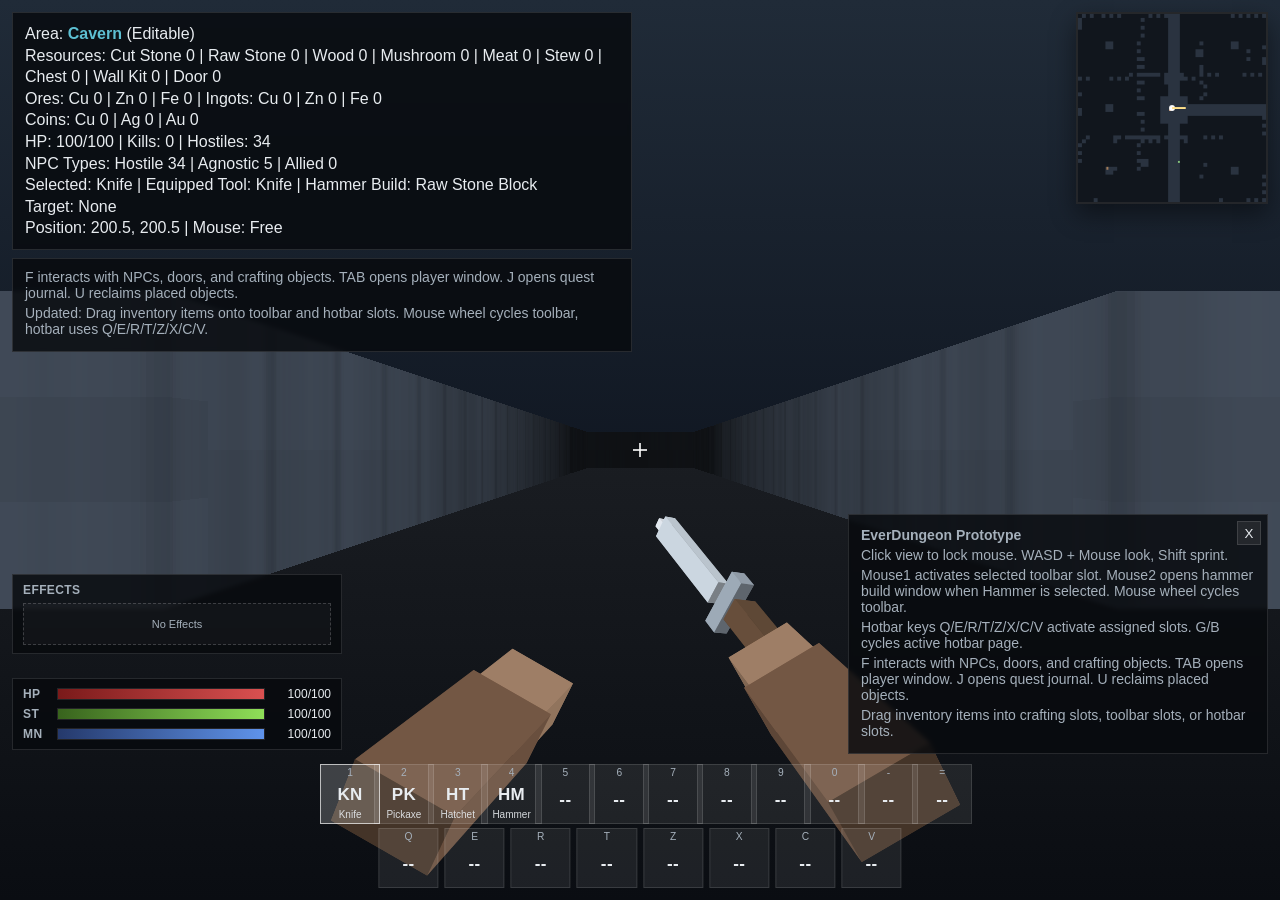
<file: index.html>
<!doctype html>
<html lang="en">
  <head>
    <meta charset="UTF-8" />
    <meta name="viewport" content="width=device-width, initial-scale=1.0" />
    <title>EverDungeon</title>
    <meta http-equiv="refresh" content="0; url=./apps/client/" />
    <script>
      window.location.replace("./apps/client/");
    </script>
    <style>
      body {
        margin: 0;
        min-height: 100vh;
        display: grid;
        place-items: center;
        background: #0b1120;
        color: #dbe6ff;
        font-family: Arial, sans-serif;
      }
      a {
        color: #9fd4ff;
      }
    </style>
  </head>
  <body>
    <p>Loading EverDungeon... <a href="./apps/client/">Click here if not redirected.</a></p>
  </body>
</html>
</file>
<file: apps/client/styles.css>
:root {
  --bg-deep: #0c0f14;
  --bg-mid: #161c24;
  --ink: #e8ecf0;
  --ink-dim: #a5b0bb;
  --panel: rgba(8, 10, 14, 0.82);
  --panel-border: rgba(255, 255, 255, 0.12);
  --accent-cavern: #5dbfd2;
  --accent-dungeon: #da8d6a;
  --slot: rgba(255, 255, 255, 0.08);
}

* {
  box-sizing: border-box;
}

html,
body {
  margin: 0;
  padding: 0;
  width: 100%;
  height: 100%;
  overflow: hidden;
  background: radial-gradient(circle at 20% 10%, #1c242f 0%, var(--bg-deep) 52%, #07090d 100%);
  color: var(--ink);
  font-family: "Trebuchet MS", Tahoma, Verdana, sans-serif;
}

#app {
  position: relative;
  width: 100%;
  height: 100%;
}

#view {
  display: block;
  width: 100%;
  height: 100%;
  image-rendering: pixelated;
  cursor: crosshair;
}

#minimap {
  position: absolute;
  top: 12px;
  right: 12px;
  width: 192px;
  height: 192px;
  border: 2px solid var(--panel-border);
  background: rgba(4, 5, 7, 0.88);
  box-shadow: 0 10px 24px rgba(0, 0, 0, 0.45);
}

#hud {
  position: absolute;
  left: 12px;
  top: 12px;
  width: min(620px, 72vw);
  display: grid;
  gap: 8px;
}

#status,
#messages,
#help,
.game-window {
  background: var(--panel);
  border: 1px solid var(--panel-border);
  backdrop-filter: blur(2px);
}

#status,
#messages,
#help {
  padding: 10px 12px;
}

#status {
  font-size: 16px;
  line-height: 1.35;
}

#messages {
  min-height: 86px;
  font-size: 14px;
  color: var(--ink-dim);
}

#messages p {
  margin: 0 0 4px;
}

#help {
  position: absolute;
  right: 12px;
  bottom: 146px;
  width: min(420px, 84vw);
  font-size: 14px;
  color: var(--ink-dim);
  padding-top: 12px;
}

#help-close {
  position: absolute;
  top: 6px;
  right: 6px;
  width: 24px;
  height: 24px;
  border: 1px solid var(--panel-border);
  background: rgba(255, 255, 255, 0.08);
  color: var(--ink);
  cursor: pointer;
}

#help p {
  margin: 0 0 4px;
}

#player-bars {
  position: absolute;
  left: 12px;
  bottom: 150px;
  width: min(330px, 44vw);
  padding: 8px 10px;
  display: grid;
  gap: 6px;
  background: var(--panel);
  border: 1px solid var(--panel-border);
  backdrop-filter: blur(2px);
}

#effects-window {
  position: absolute;
  left: 12px;
  bottom: 246px;
  width: min(330px, 44vw);
  padding: 8px 10px;
  display: grid;
  gap: 6px;
  background: var(--panel);
  border: 1px solid var(--panel-border);
  backdrop-filter: blur(2px);
}

.effects-header {
  font-size: 12px;
  font-weight: 700;
  letter-spacing: 0.4px;
  color: var(--ink-dim);
  text-transform: uppercase;
}

.effects-list {
  display: grid;
  grid-template-columns: repeat(4, minmax(0, 1fr));
  gap: 6px;
}

.effect-tile {
  position: relative;
  border: 1px solid var(--panel-border);
  background: rgba(255, 255, 255, 0.08);
  min-height: 52px;
  padding: 4px 4px 3px;
  display: grid;
  grid-template-rows: auto auto auto;
  justify-items: center;
  align-content: center;
  gap: 2px;
}

.effect-tile.heal {
  border-color: rgba(134, 206, 146, 0.75);
}

.effect-tile.buff {
  border-color: rgba(112, 173, 230, 0.75);
}

.effect-tile.debuff {
  border-color: rgba(219, 120, 120, 0.78);
}

.effect-tile.neutral {
  border-color: rgba(196, 204, 214, 0.6);
}

.effect-icon {
  font-size: 14px;
  font-weight: 700;
  letter-spacing: 0.5px;
  line-height: 1;
}

.effect-name {
  font-size: 10px;
  color: var(--ink-dim);
  line-height: 1;
  text-align: center;
}

.effect-time {
  font-size: 10px;
  color: var(--ink);
  line-height: 1;
}

.effect-stack {
  position: absolute;
  right: 3px;
  top: 2px;
  font-size: 10px;
  color: var(--ink);
}

.effects-empty {
  grid-column: 1 / -1;
  border: 1px dashed rgba(255, 255, 255, 0.18);
  min-height: 42px;
  display: grid;
  place-items: center;
  font-size: 11px;
  color: var(--ink-dim);
  background: rgba(255, 255, 255, 0.03);
}

.player-bar-row {
  display: grid;
  grid-template-columns: 26px 1fr auto;
  align-items: center;
  gap: 8px;
  font-size: 12px;
  color: var(--ink-dim);
}

.bar-label {
  font-weight: 700;
  letter-spacing: 0.4px;
}

.bar-track {
  position: relative;
  height: 12px;
  border: 1px solid var(--panel-border);
  background: rgba(0, 0, 0, 0.4);
  overflow: hidden;
}

.bar-fill {
  width: 0;
  height: 100%;
  transition: width 90ms linear;
}

.player-bar-row.health .bar-fill {
  background: linear-gradient(90deg, #7a1a1a 0%, #d95050 100%);
}

.player-bar-row.stamina .bar-fill {
  background: linear-gradient(90deg, #38631d 0%, #8fdf58 100%);
}

.player-bar-row.mana .bar-fill {
  background: linear-gradient(90deg, #25396b 0%, #5f93ea 100%);
}

.bar-value {
  min-width: 58px;
  text-align: right;
  color: var(--ink);
}


#windows-layer {
  position: absolute;
  inset: 0;
  pointer-events: none;
}

.game-window {
  position: absolute;
  pointer-events: auto;
  width: min(480px, 46vw);
  min-height: 260px;
  color: var(--ink);
  box-shadow: 0 14px 28px rgba(0, 0, 0, 0.5);
}

#player-window {
  left: 12px;
  bottom: 144px;
}

#object-window {
  right: 220px;
  top: 24px;
}

#hammer-window {
  right: 220px;
  bottom: 144px;
  width: min(340px, 34vw);
}


#quest-window {
  right: 12px;
  bottom: 144px;
  width: min(360px, 34vw);
}

.hidden {
  display: none;
}

.window-header {
  display: flex;
  align-items: flex-start;
  justify-content: space-between;
  gap: 12px;
  border-bottom: 1px solid var(--panel-border);
  padding: 8px 10px;
  background: rgba(255, 255, 255, 0.05);
  cursor: grab;
  user-select: none;
  touch-action: none;
}

.window-header:active {
  cursor: grabbing;
}

.window-header h3 {
  margin: 0;
  font-size: 16px;
}

.window-header p {
  margin: 2px 0 0;
  font-size: 12px;
  color: var(--ink-dim);
}

.window-close {
  background: rgba(255, 255, 255, 0.08);
  border: 1px solid var(--panel-border);
  color: var(--ink);
  cursor: pointer;
  width: 26px;
  height: 26px;
}

.window-body {
  padding: 10px;
  display: grid;
  gap: 10px;
}

.window-section h4 {
  margin: 0 0 6px;
  font-size: 13px;
  color: var(--ink-dim);
}

.settings-text {
  margin: 0;
  font-size: 13px;
  color: var(--ink-dim);
}

.inventory-grid {
  display: grid;
  grid-template-columns: repeat(6, minmax(0, 1fr));
  gap: 6px;
  min-height: 152px;
  padding: 6px;
  border: 1px dashed rgba(255, 255, 255, 0.18);
  background: rgba(0, 0, 0, 0.22);
}

.inventory-slot {
  position: relative;
  border: 1px solid var(--panel-border);
  background: rgba(255, 255, 255, 0.08);
  padding: 4px;
  min-height: 52px;
  display: grid;
  gap: 2px;
  align-content: center;
  justify-items: center;
  cursor: grab;
}

.inventory-slot.empty {
  background: rgba(255, 255, 255, 0.04);
  cursor: default;
}

.inventory-slot-index {
  position: absolute;
  right: 3px;
  bottom: 2px;
  font-size: 10px;
  color: var(--ink-dim);
}

.res-symbol {
  font-weight: 700;
  font-size: 13px;
}

.res-count,
.res-name {
  font-size: 11px;
}

.res-cutstone {
  border-color: #b7c2d0;
}

.res-rawstone {
  border-color: #8e949f;
}

.res-woodyroot {
  border-color: #9d7a57;
}

.res-mushroom {
  border-color: #d3a978;
}

.res-meat {
  border-color: #d68876;
}

.res-simplestew {
  border-color: #9dd0a8;
}

.res-copperore {
  border-color: #d8a45e;
}

.res-zincore {
  border-color: #adc0d3;
}

.res-ironore {
  border-color: #c89078;
}

.res-copperingot {
  border-color: #e6b07a;
}

.res-zincingot {
  border-color: #ccdae9;
}

.res-ironingot {
  border-color: #d8b2a3;
}
.res-coppercoin {
  border-color: #d59f63;
}

.res-silvercoin {
  border-color: #c7d1dc;
}

.res-goldcoin {
  border-color: #f0d27a;
}

.res-wallkit {
  border-color: #88c7d5;
}

.res-doorkit {
  border-color: #b99973;
}

.res-toolknife {
  border-color: #c9c9d9;
}

.res-toolpickaxe {
  border-color: #9fb9d9;
}

.res-toolhatchet {
  border-color: #b8d98f;
}

.res-toolhammer {
  border-color: #d7c9b0;
}

.craft-slots {
  display: grid;
  grid-template-columns: repeat(4, minmax(0, 1fr));
  gap: 6px;
  padding: 6px;
  border: 1px dashed rgba(255, 255, 255, 0.18);
  background: rgba(0, 0, 0, 0.22);
}

#object-craft-slots {
  grid-template-columns: repeat(4, minmax(0, 1fr));
}

.craft-slot {
  min-height: 44px;
  border: 1px solid var(--panel-border);
  background: rgba(255, 255, 255, 0.06);
  display: grid;
  place-items: center;
  position: relative;
  cursor: pointer;
}

.craft-slot .slot-index {
  position: absolute;
  right: 4px;
  bottom: 2px;
  font-size: 10px;
  color: var(--ink-dim);
}

.recipe-list {
  display: grid;
  gap: 6px;
  max-height: 220px;
  overflow-y: auto;
  padding-right: 2px;
}

.recipe-button {
  text-align: left;
  border: 1px solid var(--panel-border);
  background: rgba(255, 255, 255, 0.08);
  color: var(--ink);
  cursor: pointer;
  padding: 6px 8px;
  display: grid;
  gap: 2px;
}

.recipe-button strong {
  font-size: 12px;
}

.recipe-button span {
  font-size: 11px;
  color: var(--ink-dim);
}

.recipe-button.selected {
  border-color: rgba(143, 217, 238, 0.9);
}

.recipe-button.craftable {
  background: rgba(88, 162, 111, 0.18);
}

.build-picker-list {
  display: grid;
  gap: 6px;
  max-height: 340px;
  overflow-y: auto;
  padding-right: 2px;
}

.build-picker-btn {
  text-align: left;
  border: 1px solid var(--panel-border);
  background: rgba(255, 255, 255, 0.08);
  color: var(--ink);
  cursor: pointer;
  padding: 7px 9px;
  display: grid;
  gap: 2px;
}

.build-picker-btn small {
  color: var(--ink-dim);
  font-size: 11px;
}

.build-picker-btn.selected {
  border-color: rgba(143, 217, 238, 0.9);
  background: rgba(143, 217, 238, 0.14);
}

.build-picker-btn.unaffordable {
  opacity: 0.66;
}
.journal-tabs {
  display: flex;
  gap: 8px;
}

.journal-tab-btn {
  border: 1px solid var(--panel-border);
  background: rgba(255, 255, 255, 0.08);
  color: var(--ink);
  cursor: pointer;
  padding: 6px 10px;
  font-size: 12px;
}

.journal-tab-btn.selected {
  border-color: rgba(143, 217, 238, 0.9);
  background: rgba(143, 217, 238, 0.14);
}

.quest-list {
  display: grid;
  gap: 8px;
  max-height: 360px;
  overflow-y: auto;
  padding-right: 2px;
}

.quest-entry {
  border: 1px solid var(--panel-border);
  background: rgba(255, 255, 255, 0.06);
  padding: 8px;
  display: grid;
  gap: 4px;
}

.quest-entry h5 {
  margin: 0;
  font-size: 13px;
  color: var(--ink);
}

.quest-meta,
.quest-stage {
  margin: 0;
  font-size: 12px;
  color: var(--ink-dim);
}

.quest-stage {
  color: var(--ink);
}

.quest-empty {
  border: 1px dashed rgba(255, 255, 255, 0.2);
  background: rgba(0, 0, 0, 0.22);
  color: var(--ink-dim);
  padding: 12px;
  text-align: center;
  font-size: 12px;
}

.window-actions {
  display: flex;
  gap: 8px;
}

.action-btn {
  border: 1px solid var(--panel-border);
  background: rgba(95, 151, 103, 0.28);
  color: var(--ink);
  cursor: pointer;
  padding: 6px 12px;
}

.action-btn.alt {
  background: rgba(110, 116, 126, 0.22);
}

.action-btn:disabled {
  opacity: 0.42;
  cursor: not-allowed;
}

.slot-strip {
  position: absolute;
  left: 50%;
  transform: translateX(-50%);
  display: grid;
  gap: 6px;
}

#toolbar {
  bottom: 76px;
  grid-template-columns: repeat(12, minmax(0, 1fr));
}

#hotbar {
  bottom: 12px;
  grid-template-columns: repeat(8, minmax(0, 1fr));
}

.slot {
  cursor: pointer;
  width: clamp(40px, 4.7vw, 66px);
  height: clamp(40px, 4.7vw, 66px);
  border: 1px solid var(--panel-border);
  background: var(--slot);
  color: var(--ink);
  padding: 3px;
  display: grid;
  grid-template-rows: auto 1fr auto;
  align-items: center;
  text-align: center;
}

.slot-key {
  font-size: clamp(8px, 0.8vw, 11px);
  color: var(--ink-dim);
  line-height: 1;
}

.slot-icon {
  font-size: clamp(13px, 1.4vw, 17px);
  letter-spacing: 0.4px;
  font-weight: 700;
  line-height: 1;
}

.slot-name {
  font-size: clamp(8px, 0.8vw, 10px);
  line-height: 1;
  opacity: 0.9;
}

.slot.hint .slot-name {
  opacity: 0.76;
}

.slot.filled {
  cursor: grab;
}

.slot.active {
  border-color: rgba(255, 255, 255, 0.66);
  background: rgba(255, 255, 255, 0.2);
}

#crosshair {
  position: absolute;
  left: 50%;
  top: 50%;
  width: 18px;
  height: 18px;
  transform: translate(-50%, -50%);
  pointer-events: none;
}

#crosshair::before,
#crosshair::after {
  content: "";
  position: absolute;
  background: rgba(255, 255, 255, 0.8);
}

#crosshair::before {
  left: 8px;
  top: 2px;
  width: 2px;
  height: 14px;
}

#crosshair::after {
  left: 2px;
  top: 8px;
  width: 14px;
  height: 2px;
}

@media (max-width: 1220px) {
  #status {
    font-size: 14px;
  }

  #messages,
  #help {
    font-size: 12px;
  }

  #minimap {
    width: 156px;
    height: 156px;
  }

  #help {
    bottom: 142px;
    width: min(300px, 72vw);
  }

  #player-bars {
    bottom: 130px;
    width: min(280px, 54vw);
  }

  #effects-window {
    bottom: 220px;
    width: min(280px, 54vw);
  }

  .effects-list {
    grid-template-columns: repeat(3, minmax(0, 1fr));
  }

  .game-window {
    width: min(420px, 60vw);
  }

  .inventory-grid {
    grid-template-columns: repeat(4, minmax(0, 1fr));
    min-height: 112px;
  }

  #object-window {
    right: 220px;
    top: 24px;
  }

  #hammer-window {
    right: 220px;
    bottom: 144px;
    width: min(340px, 34vw);
  }

  #quest-window {
    right: 12px;
    bottom: 144px;
    width: min(340px, 42vw);
  }

  .slot {
  cursor: pointer;
    width: clamp(36px, 5.1vw, 54px);
    height: clamp(36px, 5.1vw, 54px);
  }

  .slot-name {
    display: none;
  }
}
</file>
